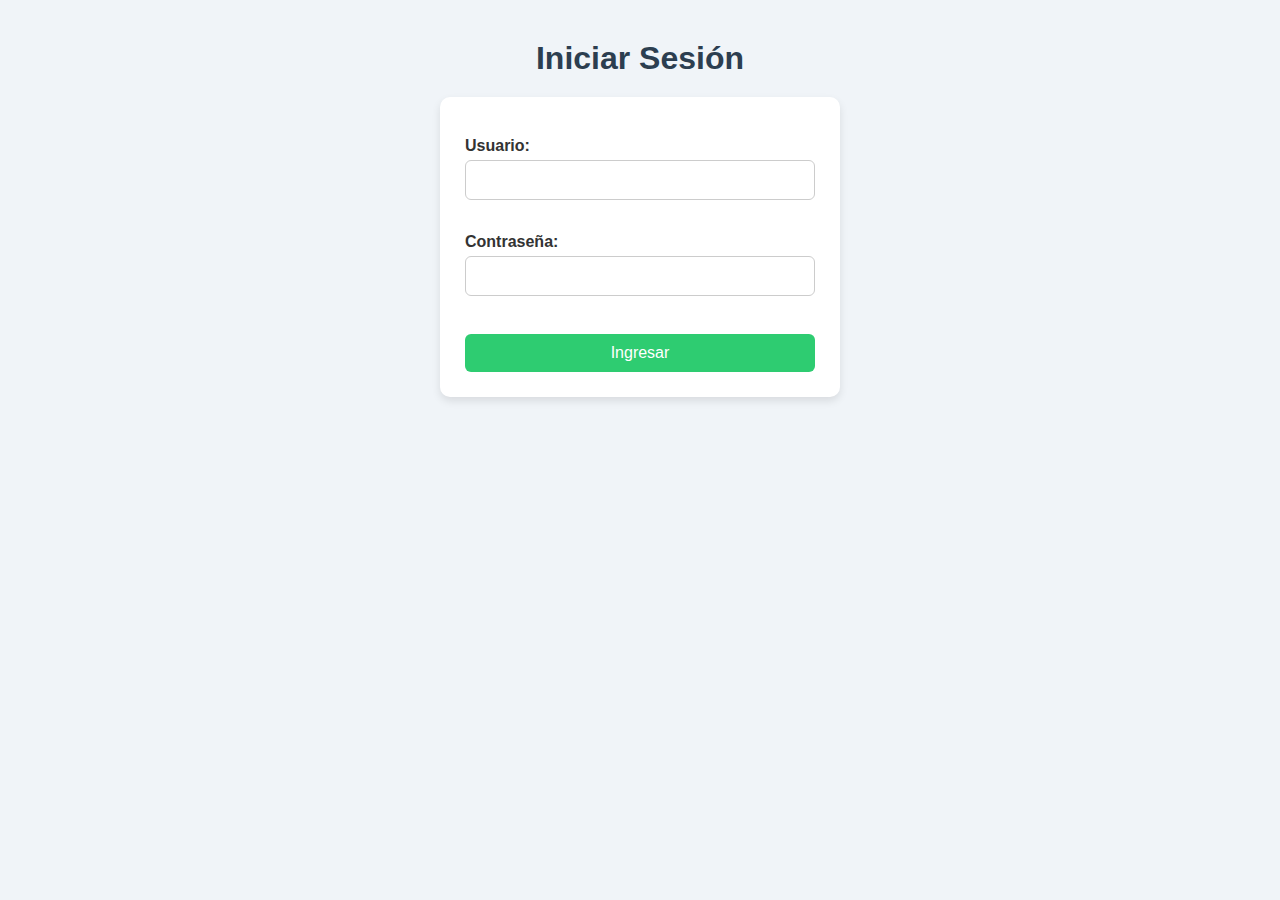
<file: index.html>
<!DOCTYPE html>
<html lang="es">
<head>
  <meta charset="UTF-8">
  <title>Carátula</title>
  <link rel="stylesheet" href="styles.css">
</head>
<body>
  <h1>Proyecto</h1>
  <p>Nombre: Garcia Santos Nestor Uriel</p>
  <p>Grupo: 6IV7</p>
  <p></p>
  <nav>
    <a href="bienvenida.html">Ir a Bienvenida</a> |
    <a href="register.html">Ir a Registro</a>
  </nav>
  <script>
window.onload = function() {
  const token = localStorage.getItem('token');
  const user = JSON.parse(localStorage.getItem('activeUser'));

  if (!token || !user) {
    window.location.href = "bienvenida.html";
    return;
  }

  // Contenedor para usuario y botón
  const container = document.createElement('div');
  container.style.display = 'flex';
  container.style.flexDirection = 'column';
  container.style.alignItems = 'center';
  container.style.marginTop = '30px';
  container.style.gap = '20px';

  // Usuario autenticado
  const p = document.createElement('p');
  p.textContent = "Usuario autenticado: " + user.username;
  p.style.fontWeight = 'bold';
  p.style.fontSize = '1.2rem';

  // Botón cerrar sesión
  const btn = document.createElement('button');
  btn.textContent = "Cerrar sesión";
  btn.style.width = "auto";          // <-- ¡Ya no se extiende!
  btn.style.padding = "12px 40px";
  btn.style.fontWeight = "bold";
  btn.onclick = function() {
    localStorage.removeItem('token');
    localStorage.removeItem('activeUser');
    window.location.href = "bienvenida.html";
  };

  container.appendChild(p);
  container.appendChild(btn);
  document.body.appendChild(container);
};
</script>

</body>
</html>
</file>
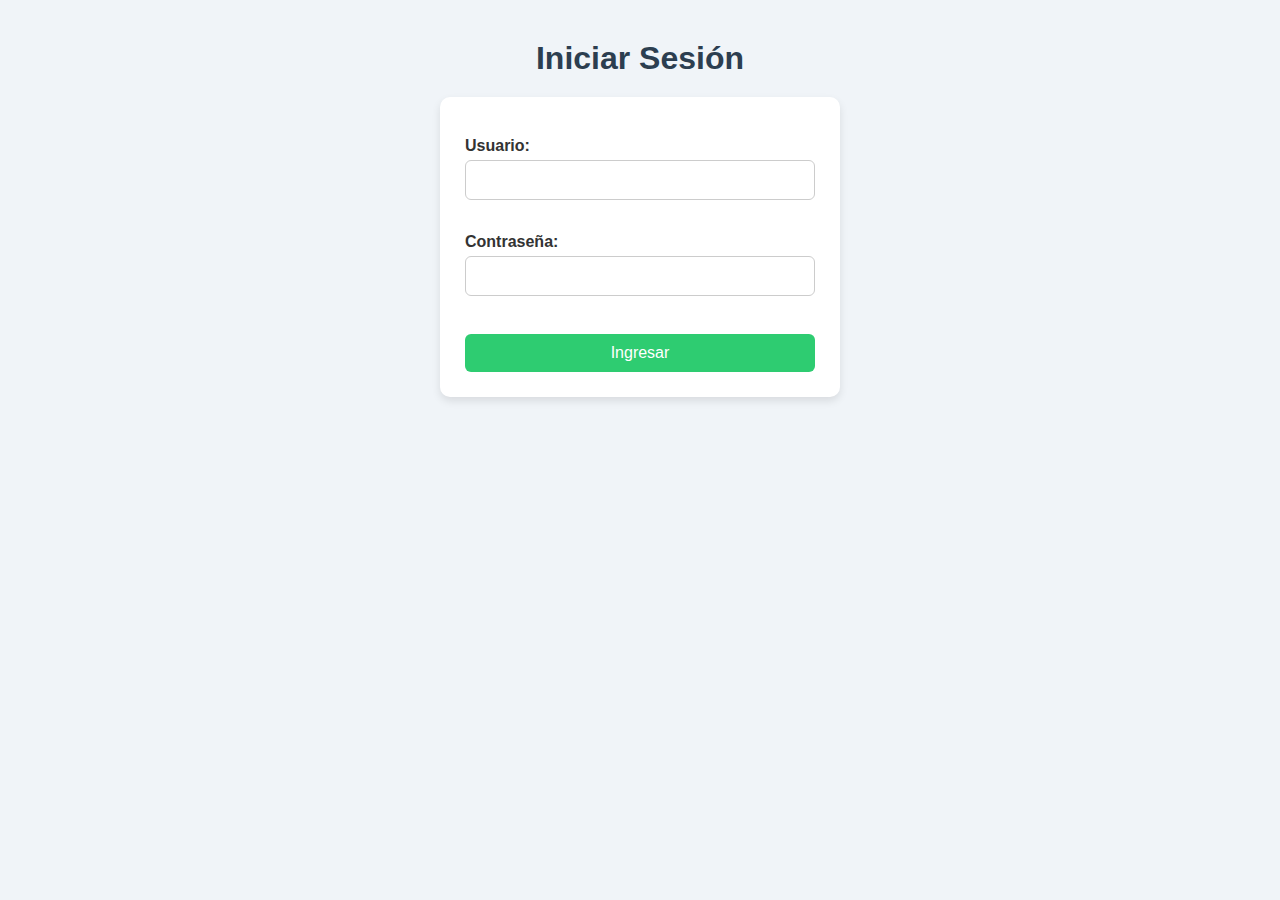
<file: bienvenida.html>
<!DOCTYPE html>
<html lang="es">
<head>
  <meta charset="UTF-8">
  <title>Bienvenida</title>
  <link rel="stylesheet" href="styles.css">
</head>
<body>
  <h1>Iniciar Sesión</h1>
  <form>
    <label>Usuario:</label>
    <input type="text" required><br><br>
    <label>Contraseña:</label>
    <input type="password" required><br><br>
    <button type="submit">Ingresar</button>
  </form>

<script>
window.onload = function() {
  const token = localStorage.getItem('token');
  if (token) {
    window.location.href = "index.html";
  }
};

document.querySelector('form').addEventListener('submit', function(e) {
  e.preventDefault();
  const username = document.querySelector('input[type="text"]').value.trim();
  const password = document.querySelector('input[type="password"]').value;

  let users = JSON.parse(localStorage.getItem('users')) || [];
  const user = users.find(user => user.username === username && user.password === password);

  if (user) {
    const token = Math.random().toString(36).substring(2) + Date.now().toString(36);
    localStorage.setItem('token', token);
    localStorage.setItem('activeUser', JSON.stringify(user));
    alert('Inicio de sesión exitoso');
    window.location.href = "index.html";
  } else {
    alert('Usuario o contraseña incorrectos');
  }
});
</script>


 

</body>
</html>
</file>
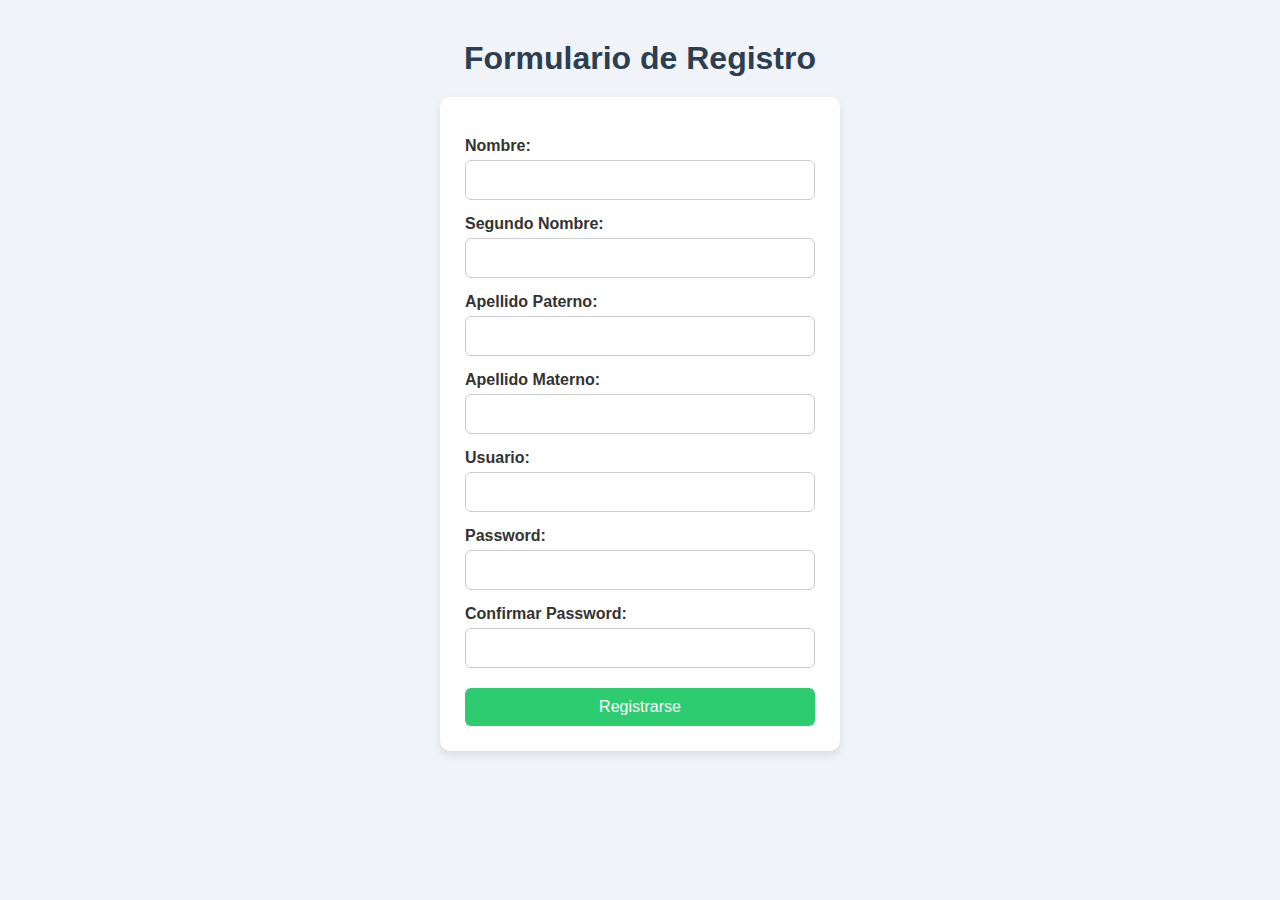
<file: register.html>
<!DOCTYPE html>
<html lang="es">
<head>
  <meta charset="UTF-8">
  <title>Registro</title>
  <link rel="stylesheet" href="styles.css">
  <script defer src="validations.js"></script>
</head>
<body>
  <h1>Formulario de Registro</h1>
  <form id="registerForm">
    <label for="nombre">Nombre:</label>
    <input type="text" name="nombre" id="nombre" required>

    <label for="segundoNombre">Segundo Nombre:</label>
    <input type="text" name="segundoNombre" id="segundoNombre">

    <label for="apellidoP">Apellido Paterno:</label>
    <input type="text" name="apellidoP" id="apellidoP" required>

    <label for="apellidoM">Apellido Materno:</label>
    <input type="text" name="apellidoM" id="apellidoM" required>
    
    <label for="username">Usuario:</label>
<input type="text" name="username" id="username" required>


    <label for="password">Password:</label>
    <input type="password" name="password" id="password" required>

    <label for="confirmPassword">Confirmar Password:</label>
    <input type="password" name="confirmPassword" id="confirmPassword" required>

    <button type="submit">Registrarse</button>
  </form>
</body>
</html>
</file>
<file: styles.css>
/* Reset y base */
* {
  box-sizing: border-box;
  margin: 0;
  padding: 0;
}

body {
  font-family: 'Segoe UI', Tahoma, Geneva, Verdana, sans-serif;
  background-color: #f0f4f8;
  color: #333;
  padding: 40px;
  display: flex;
  flex-direction: column;
  align-items: center;
}

/* Encabezados */
h1 {
  margin-bottom: 20px;
  font-size: 2rem;
  color: #2c3e50;
}

/* Navegación */
nav {
  margin-top: 20px;
}

nav a {
  text-decoration: none;
  color: #ffffff;
  background-color: #3498db;
  padding: 10px 15px;
  border-radius: 5px;
  margin: 0 10px;
  transition: background-color 0.3s;
}

nav a:hover {
  background-color: #2980b9;
}

/* Formularios */
form {
  background-color: #ffffff;
  padding: 25px;
  border-radius: 10px;
  box-shadow: 0 4px 8px rgba(0, 0, 0, 0.1);
  max-width: 400px;
  width: 100%;
}

label {
  display: block;
  margin-top: 15px;
  margin-bottom: 5px;
  font-weight: bold;
}

input[type="text"],
input[type="password"] {
  width: 100%;
  padding: 10px;
  border: 1px solid #ccc;
  border-radius: 6px;
  font-size: 1rem;
}

button {
  margin-top: 20px;
  padding: 10px 15px;
  width: 100%;
  background-color: #2ecc71;
  color: white;
  border: none;
  border-radius: 6px;
  font-size: 1rem;
  cursor: pointer;
  transition: background-color 0.3s;
}

button:hover {
  background-color: #27ae60;
}

/* Carátula */
.caratula p {
  margin-bottom: 10px;
  font-size: 1.1rem;
}
.cerrar-sesion-btn {
  background-color: #27ae60;
  color: #fff;
  border: none;
  border-radius: 6px;
  font-size: 1rem;
  font-weight: bold;
  padding: 12px 40px;
  cursor: pointer;
  margin-top: 10px;
  transition: background 0.3s;
  width: auto;
  display: block;
}
.cerrar-sesion-btn:hover {
  background-color: #16a34a;
}
</file>
